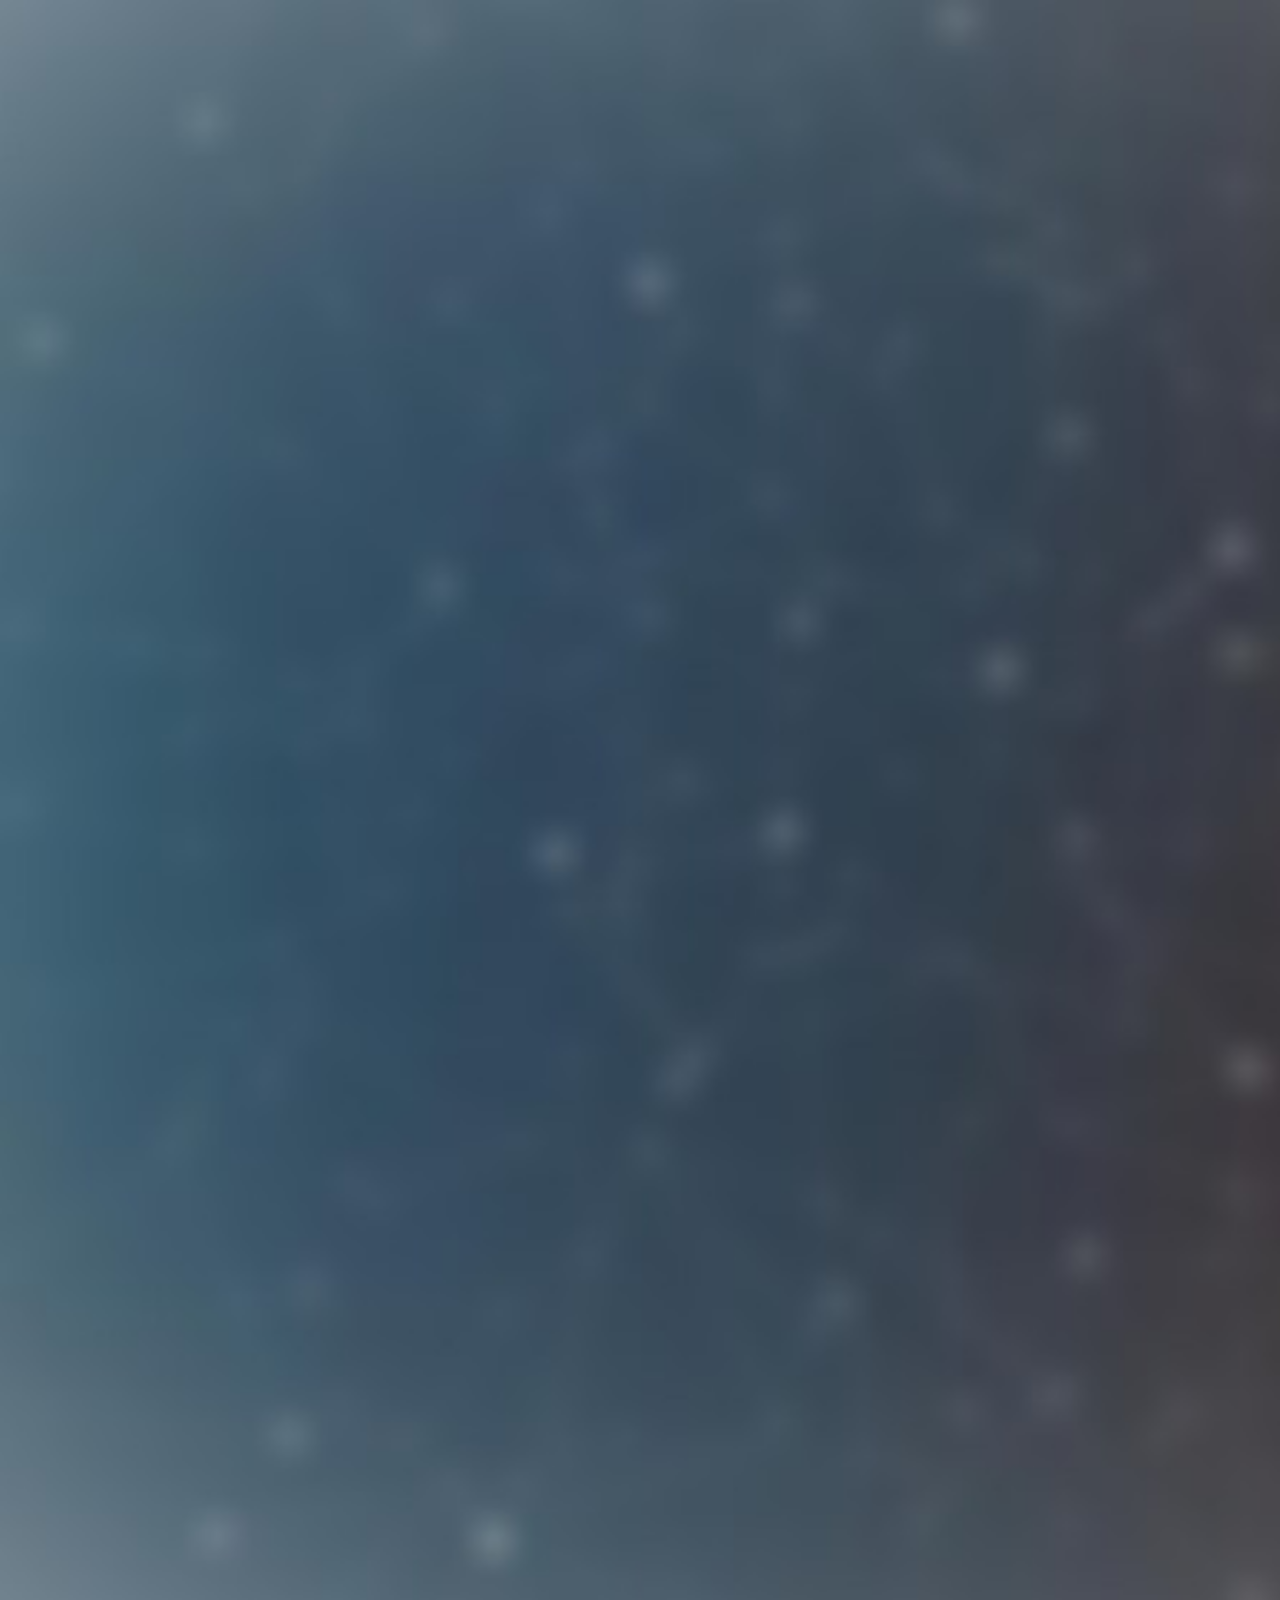
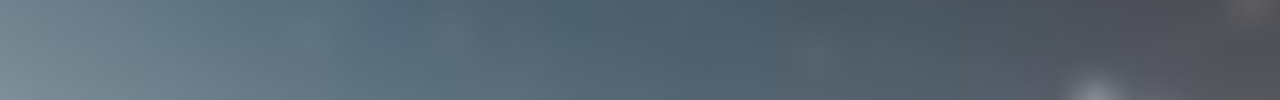
<file: contact.html>
<!DOCTYPE html>
<html lang="en">
<head>
    <meta charset="UTF-8">
    <meta http-equiv="X-UA-Compatible" content="IE=edge">
    <meta name="viewport" content="width=device-width, initial-scale=1.0">
    <title>Document</title>
    <link rel="stylesheet" href="styles.css">
</head>
<body>



<div id="googleForm">
        <iframe src="https://docs.google.com/forms/d/e/1FAIpQLSdiEIFpI0j-8wrUhOckAXETeZYDUByuDE1jTpWY-sbC-_5LrQ/viewform?embedded=true" width="1325" height="1680" frameborder="0" marginheight="0" marginwidth="0">Loading…</iframe>
</div>

  
</body>
    
</html>
</file>
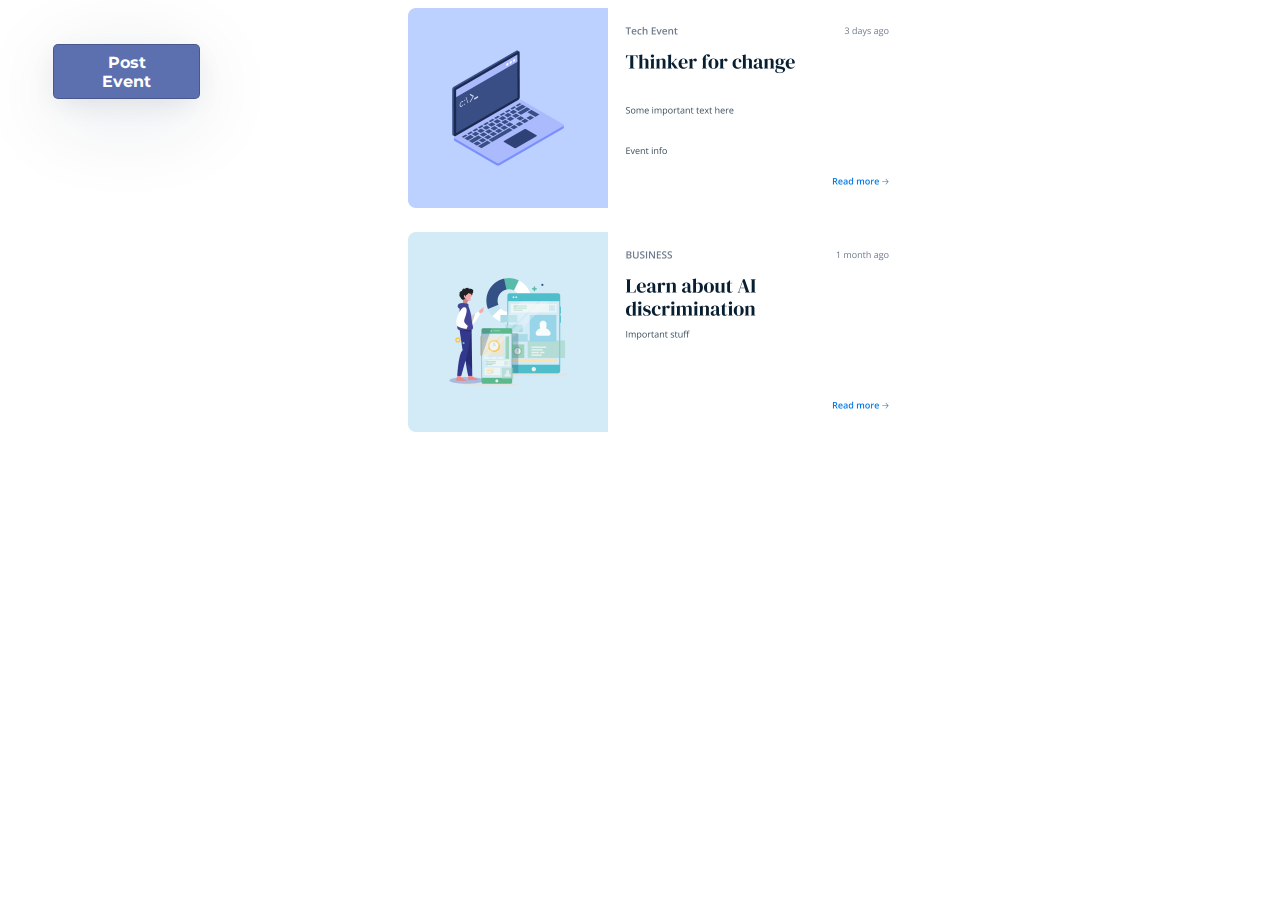
<file: home.html>
<!DOCTYPE html>
<html lang="en">
<head>
    <meta charset="UTF-8">
    <meta http-equiv="X-UA-Compatible" content="IE=edge">
    <meta name="viewport" content="width=device-width, initial-scale=1.0">
    <title>Document</title>
    <link rel="stylesheet" href="Base.css">
</head>
<body>
    <h4 class="bta" ><a href="contact.html">Post Event</a></h4>
    <div class="img">

        <img src="Card 1.png" alt="info 1">
        <img src="Card 3.png" alt="info 2">
        
    </div>
</body>
</html>
</file>
<file: styles.css>
@import url('https://fonts.googleapis.com/css2?family=Montserrat:ital,wght@1,500&display=swap');
h1 {
    font-family: 'Montserrat', sans-serif;
    text-align: center;
}
html {
    background-image: url("abstract-network-pattern--faded-colors.jpg"), url("abstract-network-pattern--faded-colors.jpg");
    background-repeat: no-repeat;
    background-size: cover;
}
</file>
<file: Base.css>
@import url('https://fonts.googleapis.com/css2?family=Montserrat:ital,wght@1,500&display=swap');

.bta {
    display: flex;
    flex-direction: row;
    justify-content: center;
    align-items: center;
    padding: 17px 46px;
    
    position: absolute;
    width: 147px;
    height: 55px;
    left: 53px;
    top: 23px;
    
    /* Gray 6 */
    
    background: #5c6faf;
    /* Shadow Group */
    
    box-shadow: 0px 8px 28px -6px rgba(24, 39, 75, 0.12), 0px 18px 88px -4px rgba(24, 39, 75, 0.14);
    border-radius: 5px;

}
a {

    text-decoration: none;
    color: white;
}
.bta:hover {
    box-shadow: 0px 4px 6px rgba(0, 0, 0, 0.25);
    cursor: pointer;
}

h4 {
    font-family: 'Montserrat', sans-serif;
    text-align: center;
    color: black;
    display: flex;
    flex-direction: row;
    align-items: flex-start;
    padding: 32px;

    padding: 32px;

position: absolute;
width: 540px;
height: 160px;
left: calc(50% - 540px/2);
top: 80px;

background: rgba(255, 255, 255, 0.75);
border: 1px solid rgba(0, 0, 0, 0.2);
box-sizing: border-box;
box-shadow: 0px 4px 24px 3px rgba(0, 0, 0, 0.08);
border-radius: 12px;
}
img {
    margin-left: 400px;
    max-width: 800px;
    max-height: 200px;
    margin-bottom: 20px;
}
</file>
